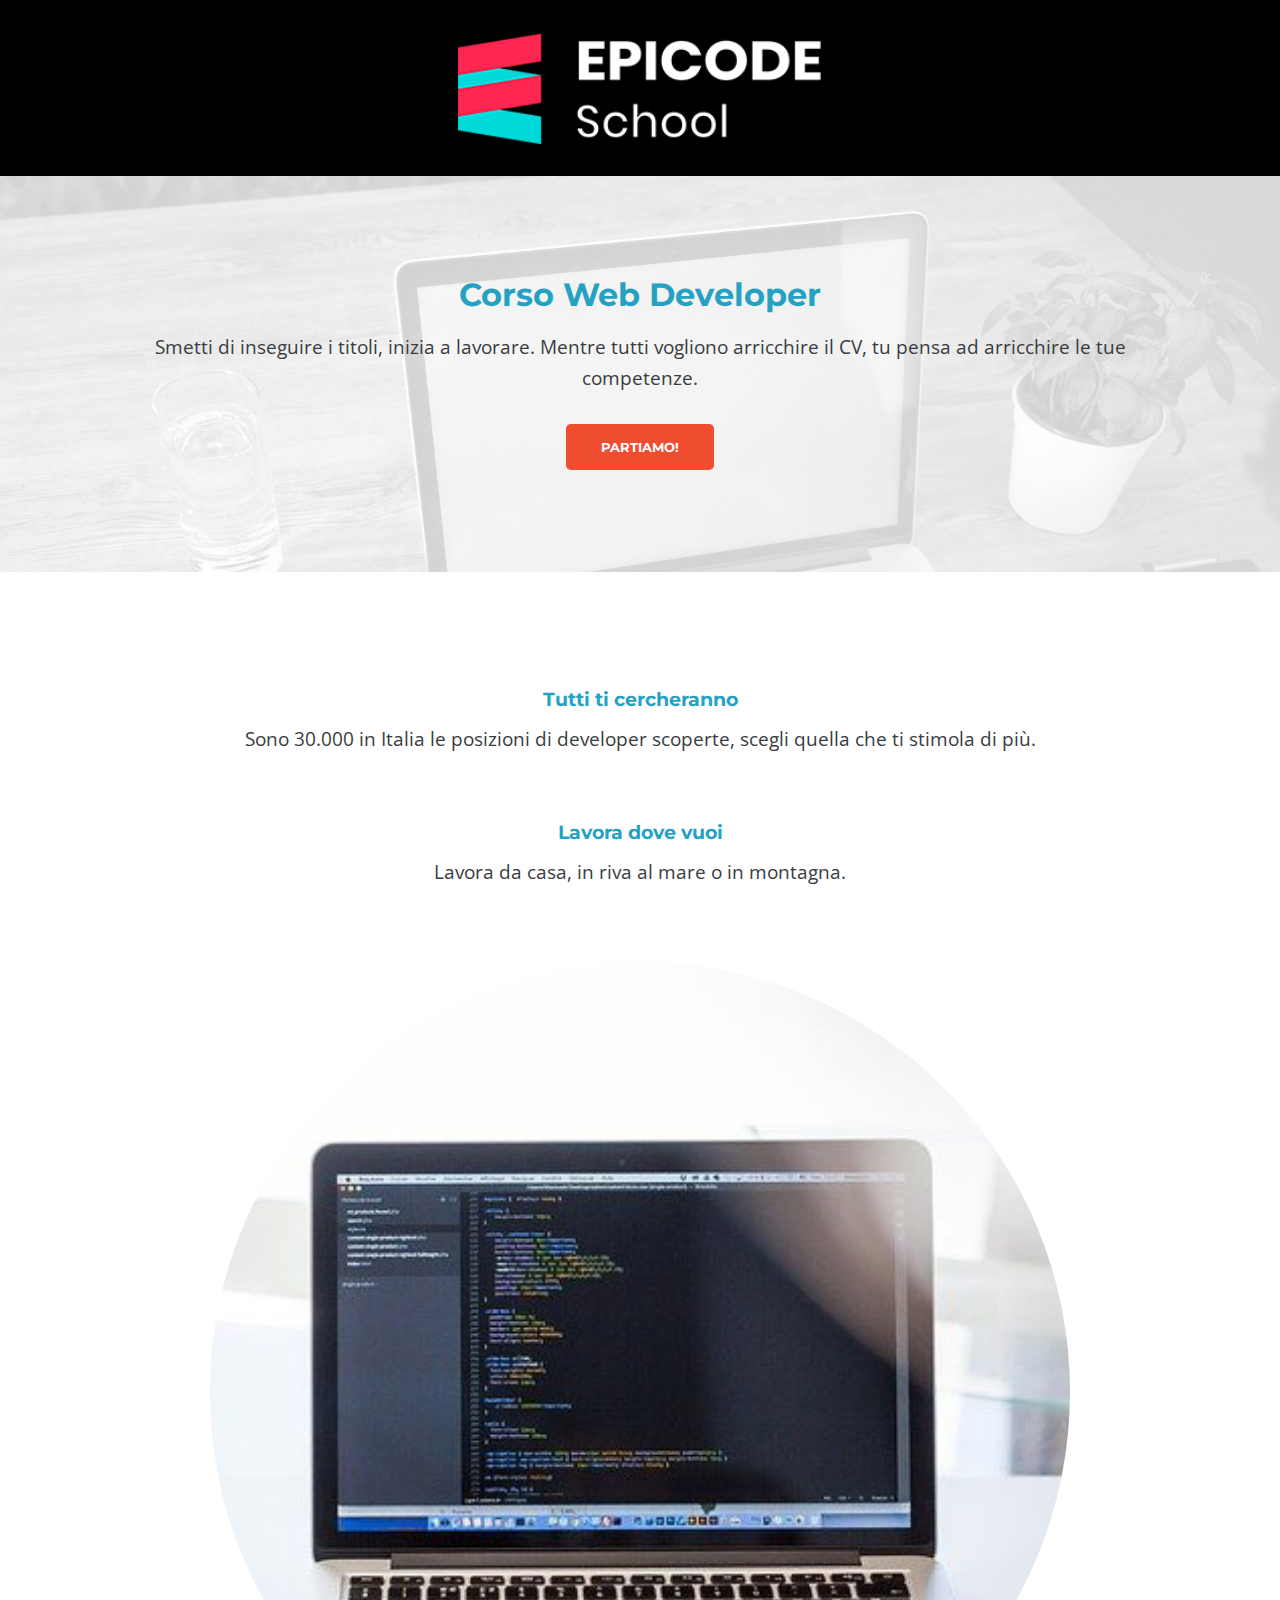
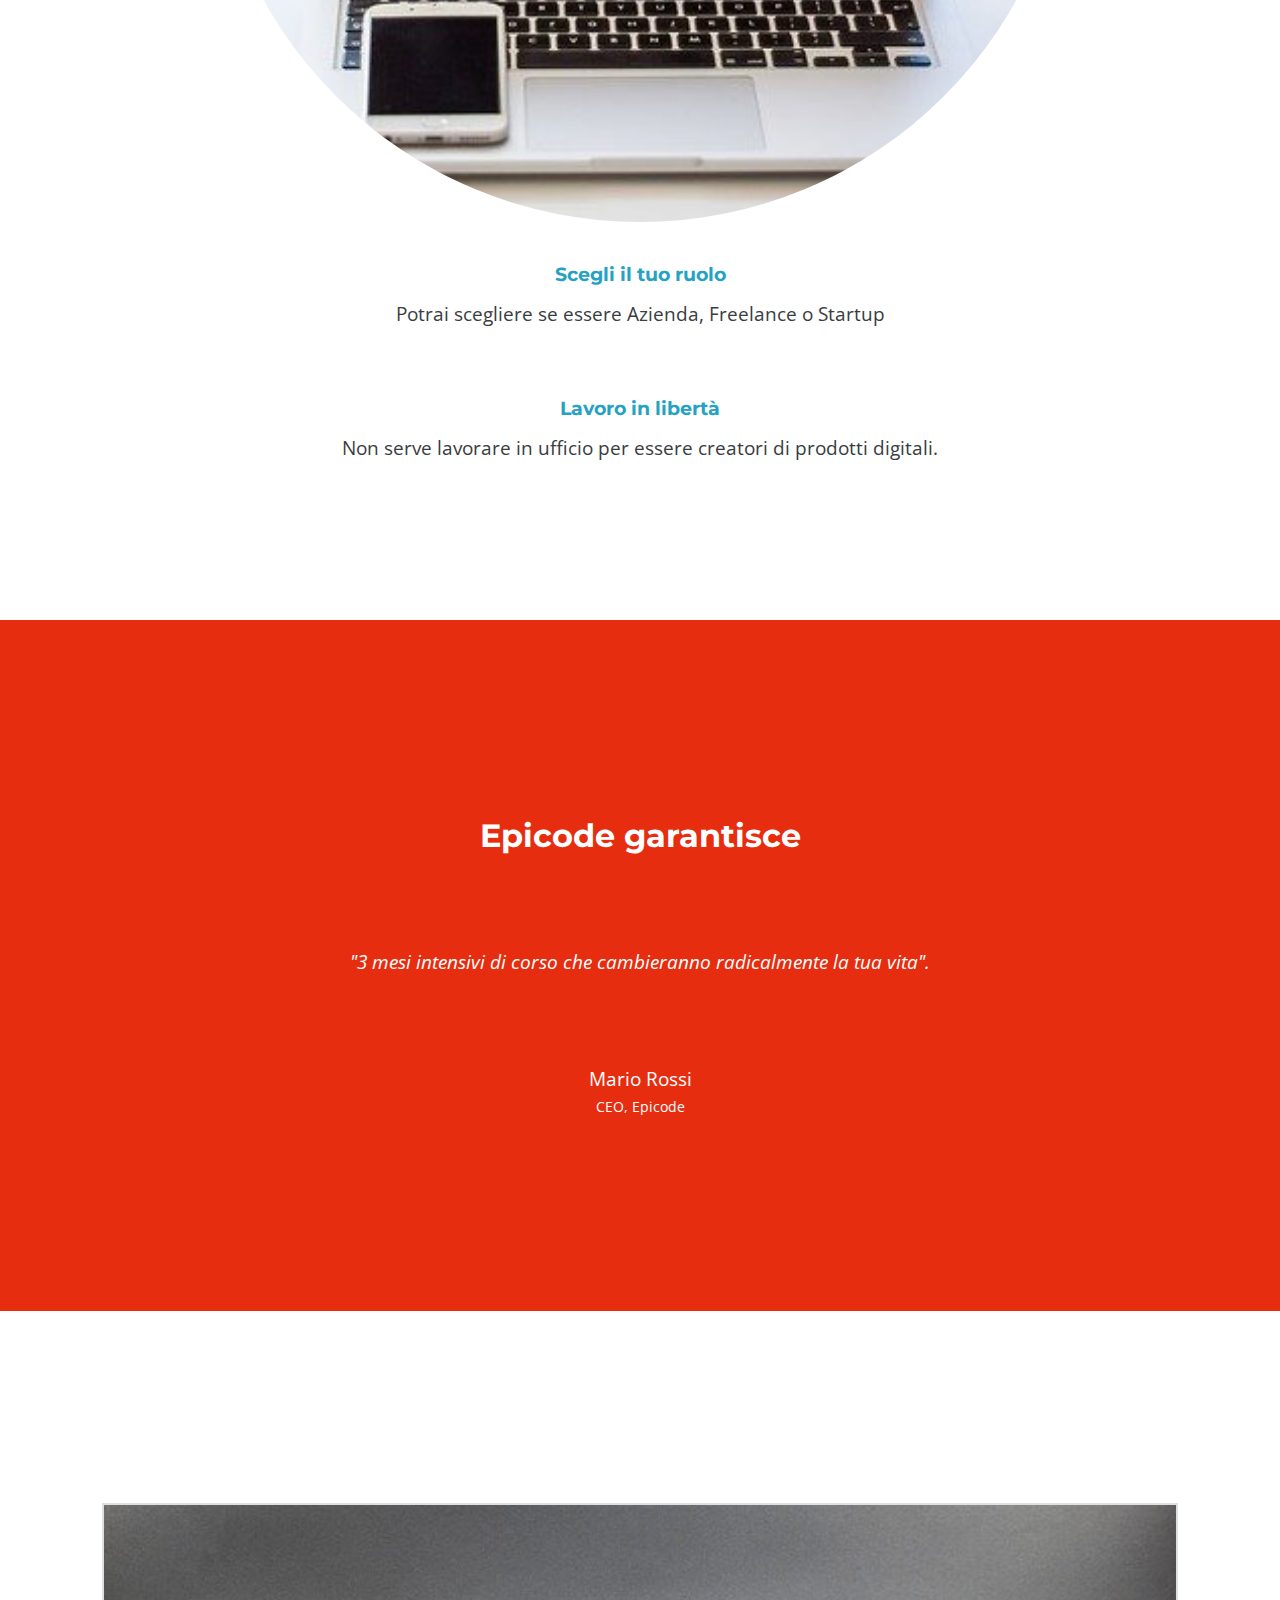
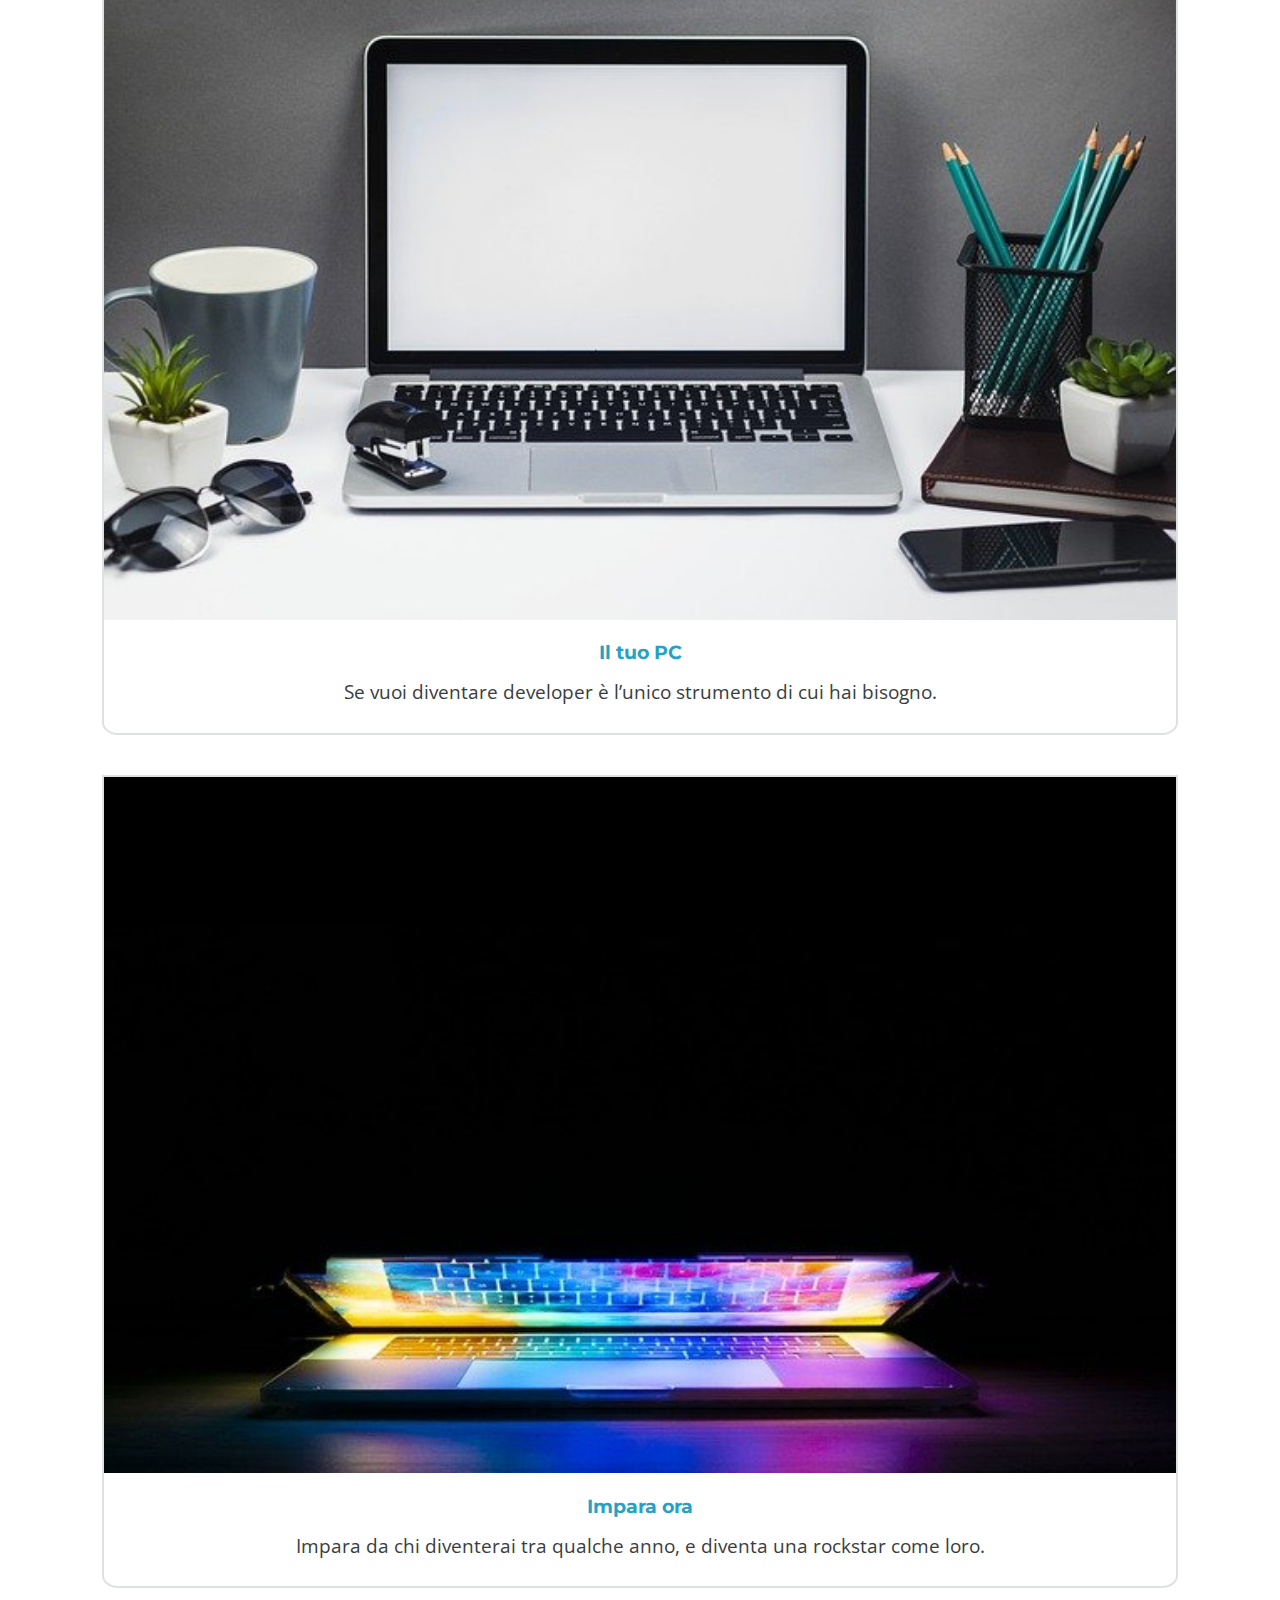
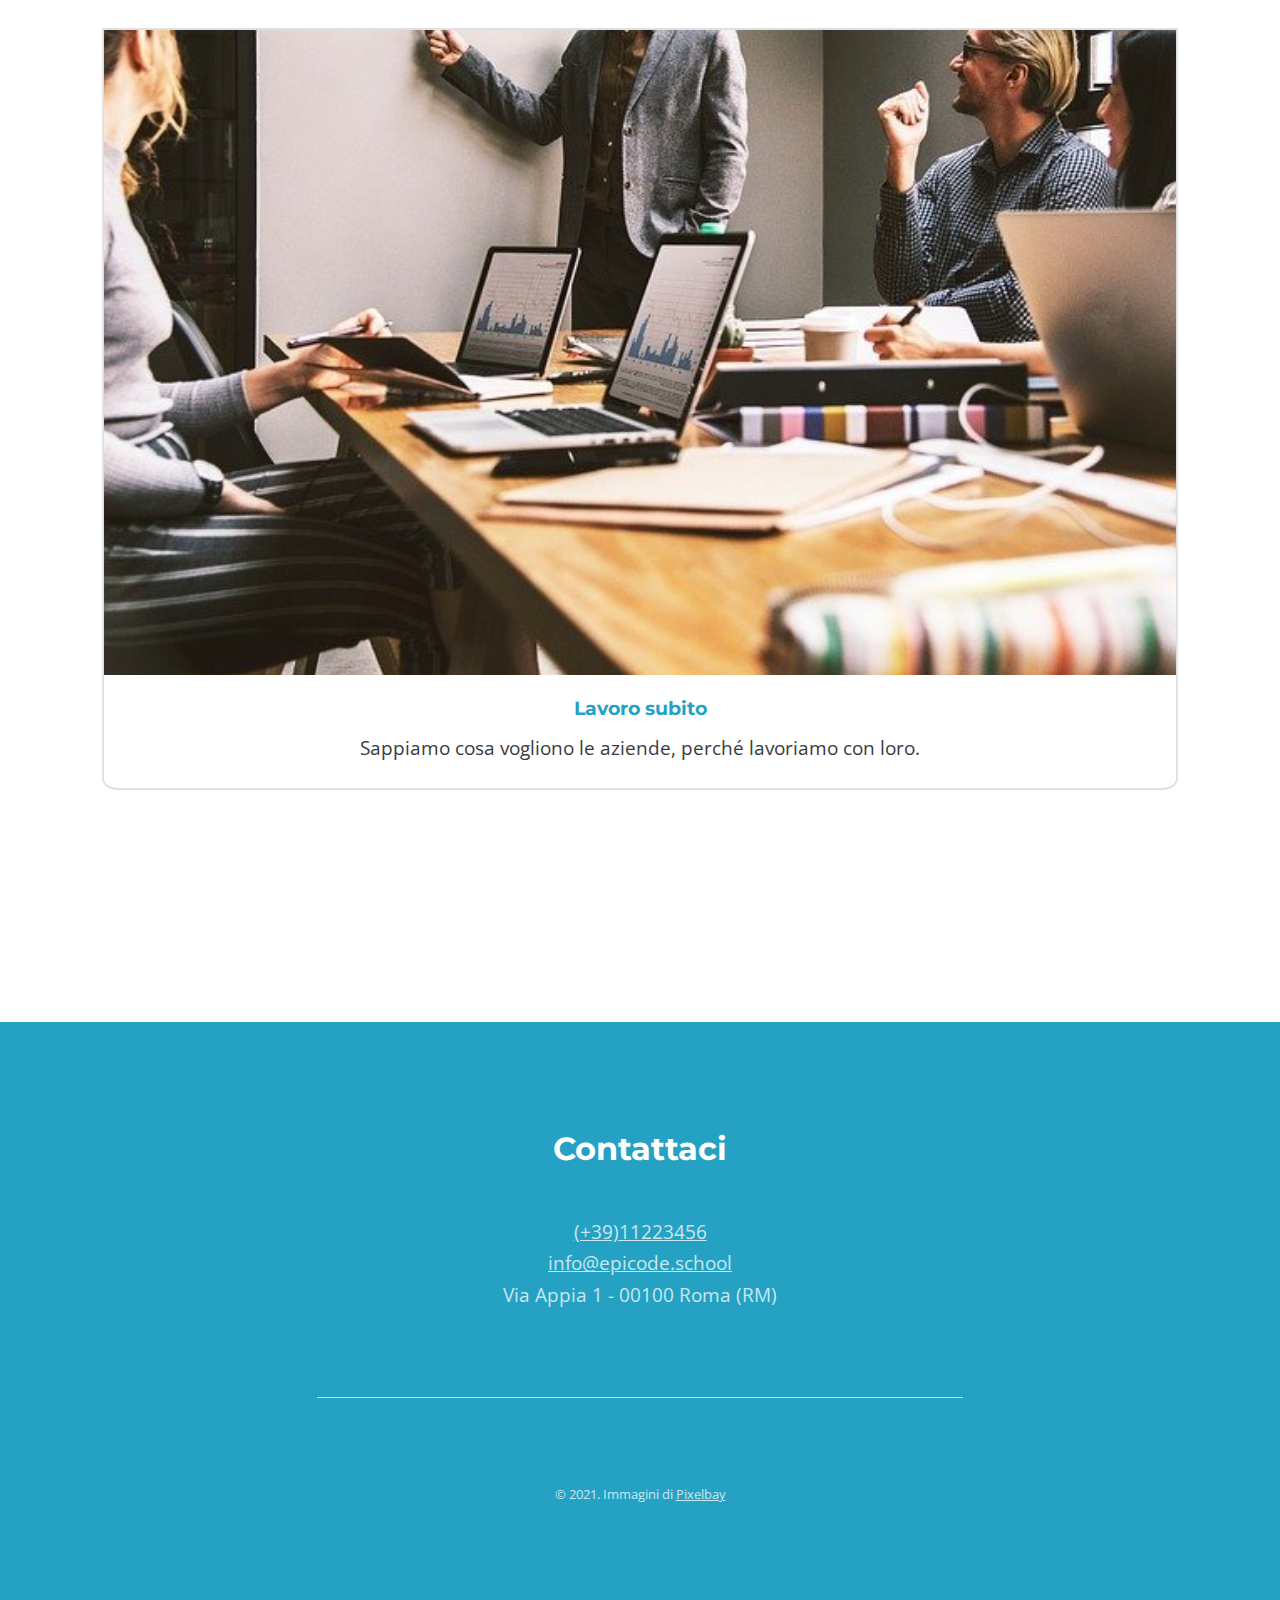
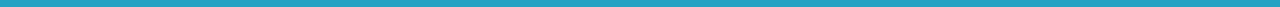
<file: INDEX.html>
<!DOCTYPE html>
<html lang="it">

<head>
    <meta charset="UTF-8" />
    <meta name="viewport" content="width=device-width, initial-scale=1.0" />
    <title>Corso Web Developer - Epicode school</title>

    <link rel="preconnect" href="https://fonts.googleapis.com" />
    <link rel="preconnect" href="https://fonts.gstatic.com" crossorigin />
    <link
        href="https://fonts.googleapis.com/css2?family=Montserrat:ital,wght@0,700;1,700&family=Open+Sans:ital,wght@0,300..800;1,300..800&display=swap"
        rel="stylesheet" />
    <meta name="Description"
        content="Da zero a Epicode con i corsi completi per diventare uno sviluppatore professionista in 3 mesi." />
    <link rel="stylesheet" href="https://cdnjs.cloudflare.com/ajax/libs/font-awesome/6.6.0/css/all.min.css"
        integrity="sha512-Kc323vGBEqzTmouAECnVceyQqyqdsSiqLQISBL29aUW4U/M7pSPA/gEUZQqv1cwx4OnYxTxve5UMg5GT6L4JJg=="
        crossorigin="anonymous" referrerpolicy="no-referrer" />
    <link rel="stylesheet" href="assets/css/reset.css" />
    <link rel="stylesheet" href="assets/css/style.css" />
</head>

<body>
    <header>
        <div class="logo">
            <img src="/assets/images/logo.png" />
        </div>
    </header>
    <main>
        <div class="prima-parte">
            <h1>Corso Web Developer</h1>
            <p>
                Smetti di inseguire i titoli, inizia a lavorare. Mentre tutti vogliono
                arricchire il CV, tu pensa ad arricchire le tue competenze.
            </p>
            <button type="button">PARTIAMO!</button>
        </div>
        <div class="seconda-parte">
            <div>
                <h4>Tutti ti cercheranno</h4>
                <p>
                    Sono 30.000 in Italia le posizioni di developer scoperte, scegli
                    quella che ti stimola di più.
                </p>
            </div>
            <div>
                <h4>Lavora dove vuoi</h4>
                <p>Lavora da casa, in riva al mare o in montagna.</p>
            </div>

            <img src="assets/images/notebook.jpg" />
            <div>
                <h4>Scegli il tuo ruolo</h4>
                <p>Potrai scegliere se essere Azienda, Freelance o Startup</p>
            </div>
            <div>
                <h4>Lavoro in libertà</h4>
                <p>
                    Non serve lavorare in ufficio per essere creatori di prodotti
                    digitali.
                </p>
            </div>
        </div>
        <div class="terza-parte">
            <h2>Epicode garantisce</h2>
            <blockquote>
                "3 mesi intensivi di corso che cambieranno radicalmente la tua
                vita".<br />
            </blockquote>
            <cite>Mario Rossi
                <p>CEO, Epicode</p>
            </cite>
        </div>
    </main>
    <aside>
        <div class="tuoPC">
            <img src="/assets/images/foto1.jpg" />
            <h4>Il tuo PC</h4>
            <p>
                Se vuoi diventare developer è l’unico strumento di cui hai bisogno.
            </p>
        </div>
        <div class="imparaOra">
            <img src="assets/images/foto2.jpg" />
            <h4>Impara ora</h4>
            <p>
                Impara da chi diventerai tra qualche anno, e diventa una rockstar come
                loro.
            </p>
        </div>
        <div class="lavoroSubito">
            <img src="assets/images/foto3.jpg" />
            <h4>Lavoro subito</h4>
            <p>Sappiamo cosa vogliono le aziende, perché lavoriamo con loro.</p>
        </div>
    </aside>
    <footer>
        <h2>Contattaci</h2>
        <i class="fa-solid fa-square-phone" style="color: #ffffff"></i>
        <a href="javascript:void(0)">(+39)11223456</a>
        <br />
        <i class="fa-solid fa-square-envelope" style="color: #ffffff"></i>
        <a href="javascript:void(0)">info@epicode.school</a>
        <p>
            <i class="fa-solid fa-square-up-right" style="color: #ffffff"></i> Via
            Appia 1 - 00100 Roma (RM)
        </p>
        <div class="linea"></div>
        <p class="copyright">
            &copy; 2021. Immagini di <a href="javascript:void(0)">Pixelbay</a>
        </p>
    </footer>
</body>

</html>
</file>
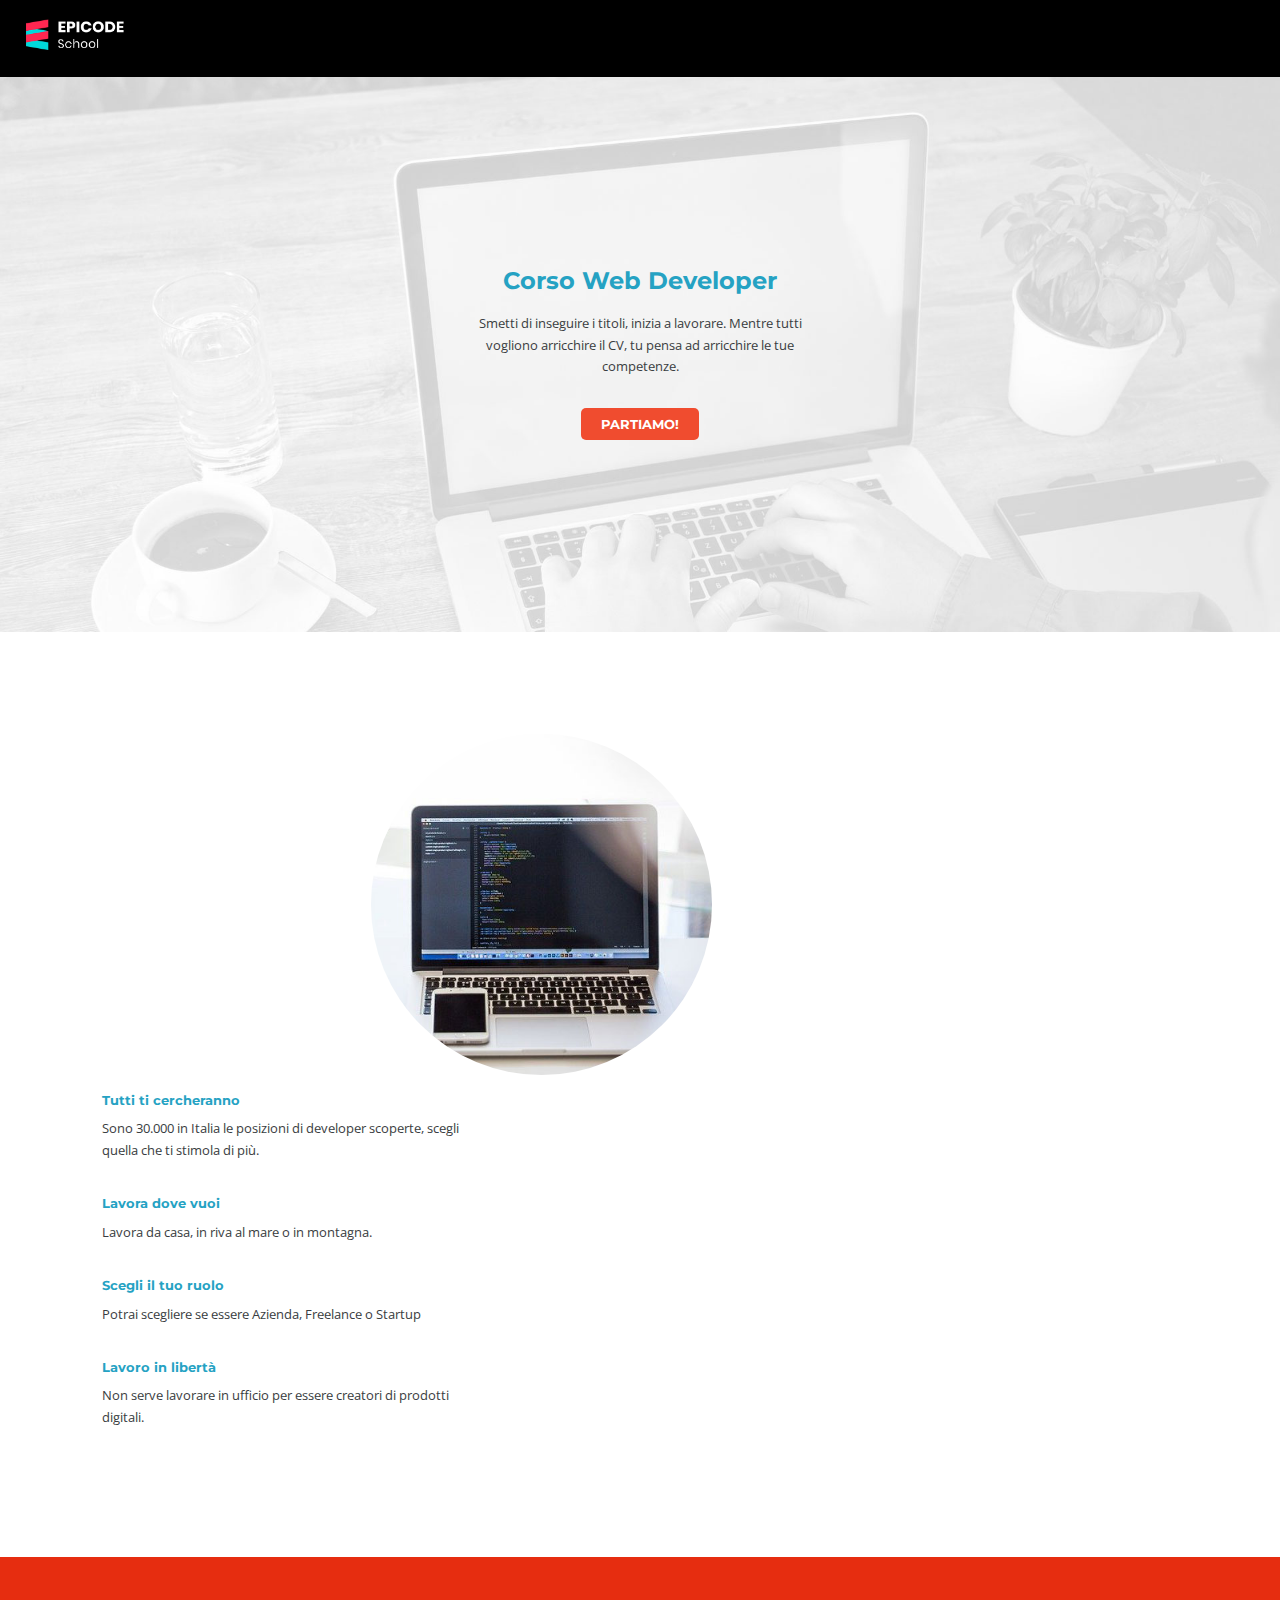
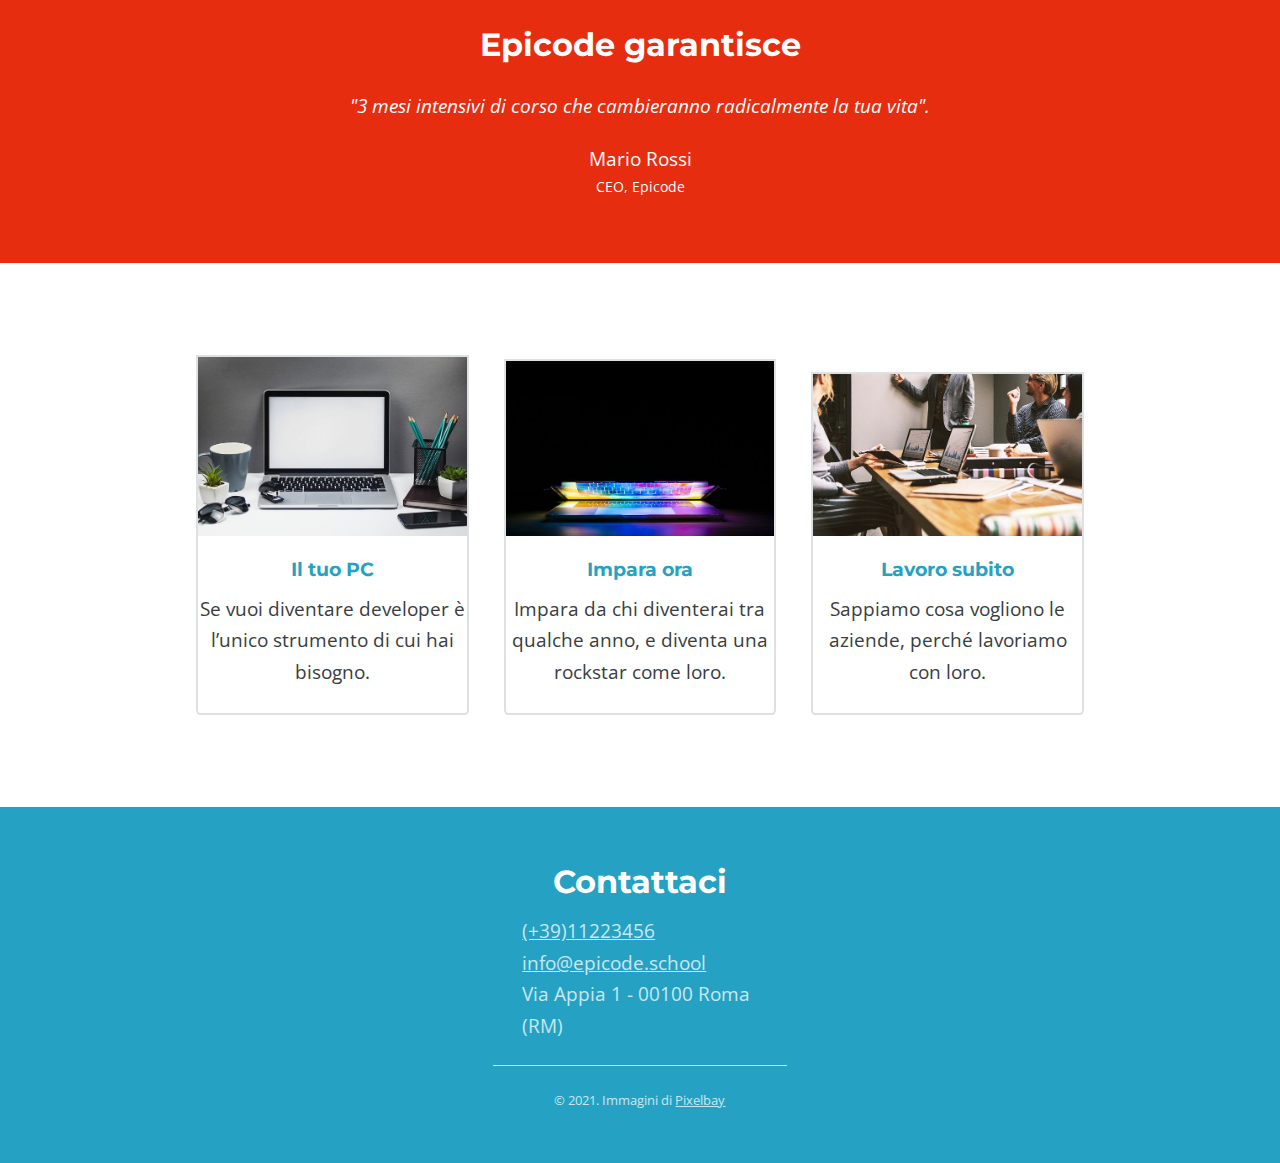
<file: INDEXDESKTOP.html>
<!DOCTYPE html>
<html lang="it">

<head>
    <meta charset="UTF-8" />
    <meta name="viewport" content="width=device-width, initial-scale=1.0" />
    <title>Corso Web Developer - Epicode school</title>

    <link rel="preconnect" href="https://fonts.googleapis.com" />
    <link rel="preconnect" href="https://fonts.gstatic.com" crossorigin />
    <link
        href="https://fonts.googleapis.com/css2?family=Montserrat:ital,wght@0,700;1,700&family=Open+Sans:ital,wght@0,300..800;1,300..800&display=swap"
        rel="stylesheet" />
    <meta name="Description"
        content="Da zero a Epicode con i corsi completi per diventare uno sviluppatore professionista in 3 mesi." />
    <link rel="stylesheet" href="https://cdnjs.cloudflare.com/ajax/libs/font-awesome/6.6.0/css/all.min.css"
        integrity="sha512-Kc323vGBEqzTmouAECnVceyQqyqdsSiqLQISBL29aUW4U/M7pSPA/gEUZQqv1cwx4OnYxTxve5UMg5GT6L4JJg=="
        crossorigin="anonymous" referrerpolicy="no-referrer" />
    <link rel="stylesheet" href="assets/css/reset.css" />
    <link rel="stylesheet" href="assets/css/styledesktop.css" />
</head>

<body>
    <header>
        <div class="logo">
            <img src="/assets/images/logo.png" />
        </div>
    </header>
    <main>
        <div class="prima-parte">
            <h1>Corso Web Developer</h1>
            <p>
                Smetti di inseguire i titoli, inizia a lavorare. Mentre tutti vogliono
                arricchire il CV, tu pensa ad arricchire le tue competenze.
            </p>
            <button type="button">PARTIAMO!</button>
        </div>
        <div class="seconda-parte">
            <div class="notebook">
                <img src="assets/images/notebook.jpg" />
            </div>
            <div>

                <h4>Tutti ti cercheranno</h4>
                <p>
                    Sono 30.000 in Italia le posizioni di developer scoperte, scegli
                    quella che ti stimola di più.
                </p>


                <h4>Lavora dove vuoi</h4>
                <p>Lavora da casa, in riva al mare o in montagna.</p>


                <h4>Scegli il tuo ruolo</h4>
                <p>Potrai scegliere se essere Azienda, Freelance o Startup</p>


                <h4>Lavoro in libertà</h4>
                <p>
                    Non serve lavorare in ufficio per essere creatori di prodotti
                    digitali.
                </p>

            </div>
        </div>
        <div class="terza-parte">
            <h2>Epicode garantisce</h2>
            <blockquote>
                "3 mesi intensivi di corso che cambieranno radicalmente la tua
                vita".<br />
            </blockquote>
            <cite>Mario Rossi
                <p>CEO, Epicode</p>
            </cite>
        </div>
    </main>
    <aside>
        <div class="tuoPC">
            <img src="/assets/images/foto1.jpg" />
            <h4>Il tuo PC</h4>
            <p>
                Se vuoi diventare developer è l’unico strumento di cui hai bisogno.
            </p>
        </div>
        <div class="imparaOra">
            <img src="assets/images/foto2.jpg" />
            <h4>Impara ora</h4>
            <p>
                Impara da chi diventerai tra qualche anno, e diventa una rockstar come
                loro.
            </p>
        </div>
        <div class="lavoroSubito">
            <img src="assets/images/foto3.jpg" />
            <h4>Lavoro subito</h4>
            <p>Sappiamo cosa vogliono le aziende, perché lavoriamo con loro.</p>
        </div>
    </aside>
    <footer>
        <div class="central">
            <h2>Contattaci</h2>
            <i class="fa-solid fa-square-phone" style="color: #ffffff"></i>
            <a href="javascript:void(0)">(+39)11223456</a>
            <br />
            <i class="fa-solid fa-square-envelope" style="color: #ffffff"></i>
            <a href="javascript:void(0)">info@epicode.school</a>
            <p>
                <i class="fa-solid fa-square-up-right" style="color: #ffffff"></i> Via
                Appia 1 - 00100 Roma (RM)
            </p>
        </div>
        <div class="linea"></div>
        <div>
            <p class="copyright">
                &copy; 2021. Immagini di <a href="javascript:void(0)">Pixelbay</a>
            </p>
        </div>
    </footer>
</body>

</html>
</file>
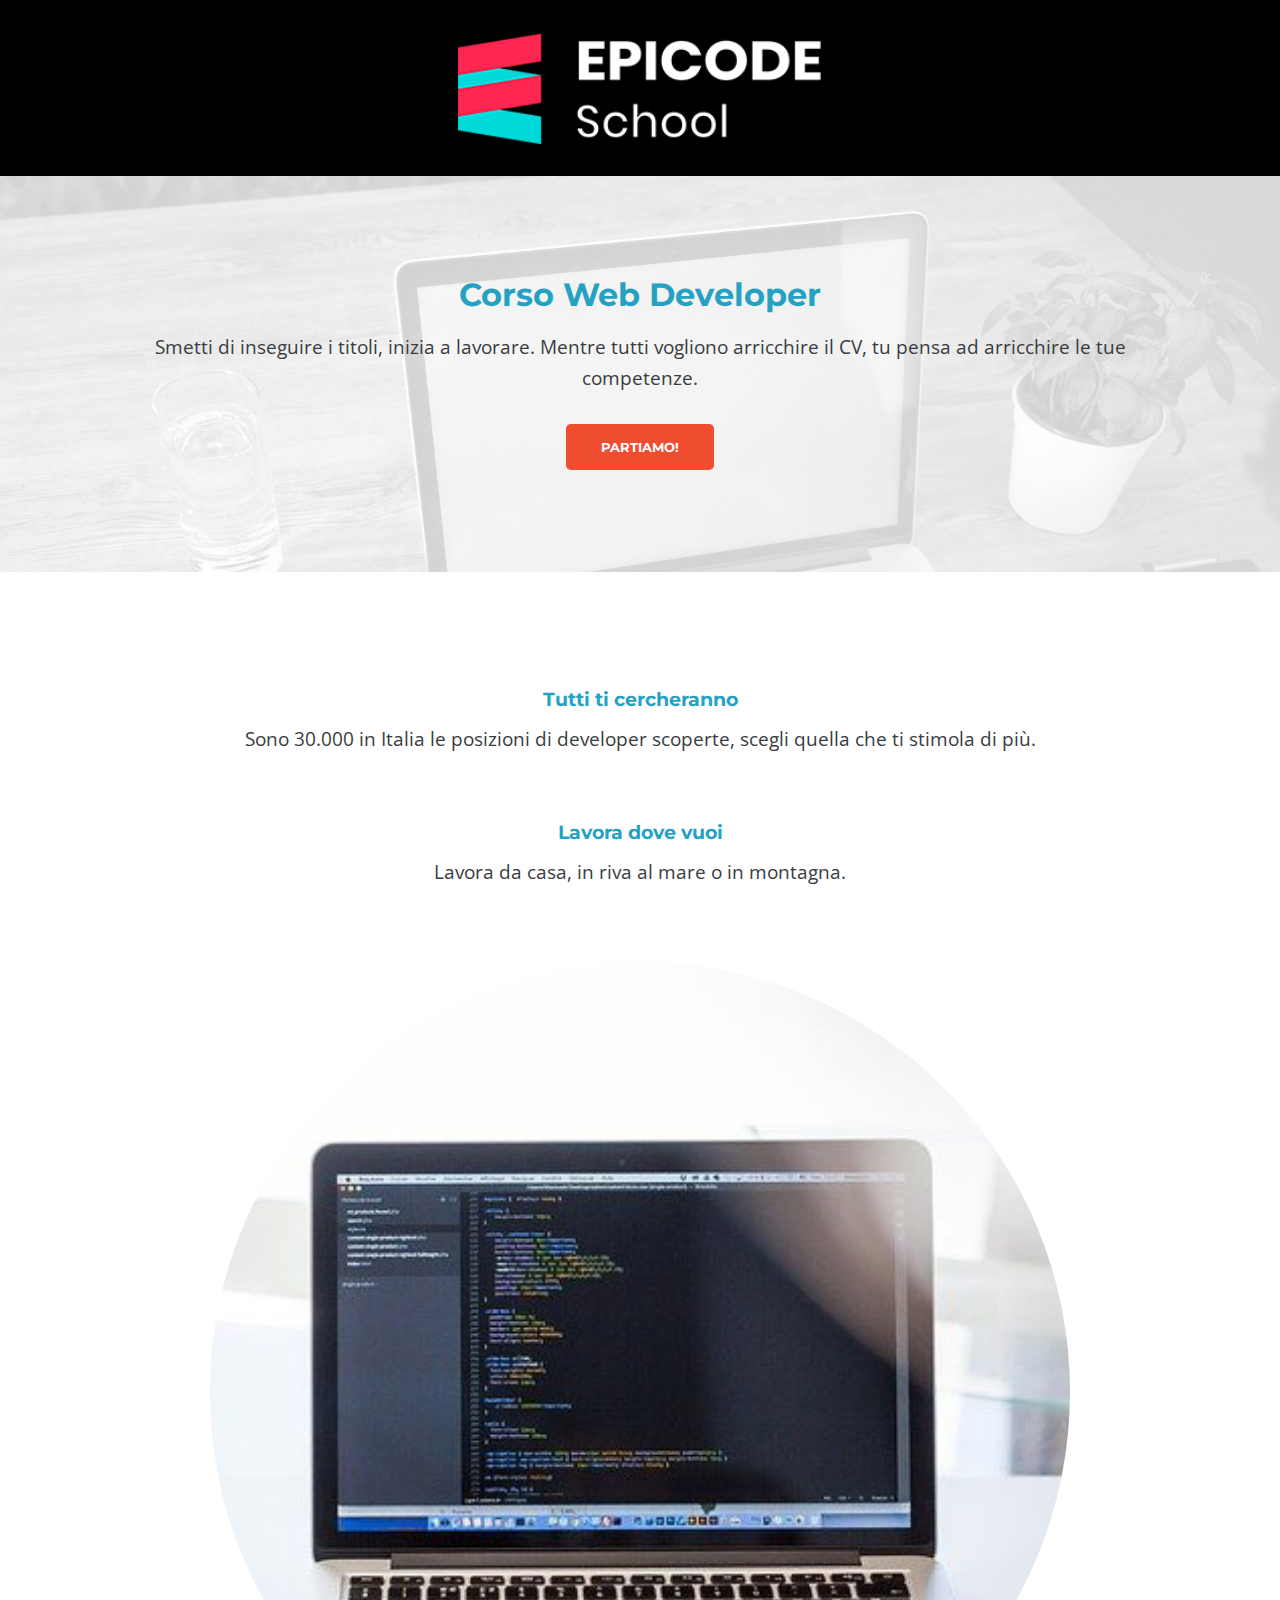
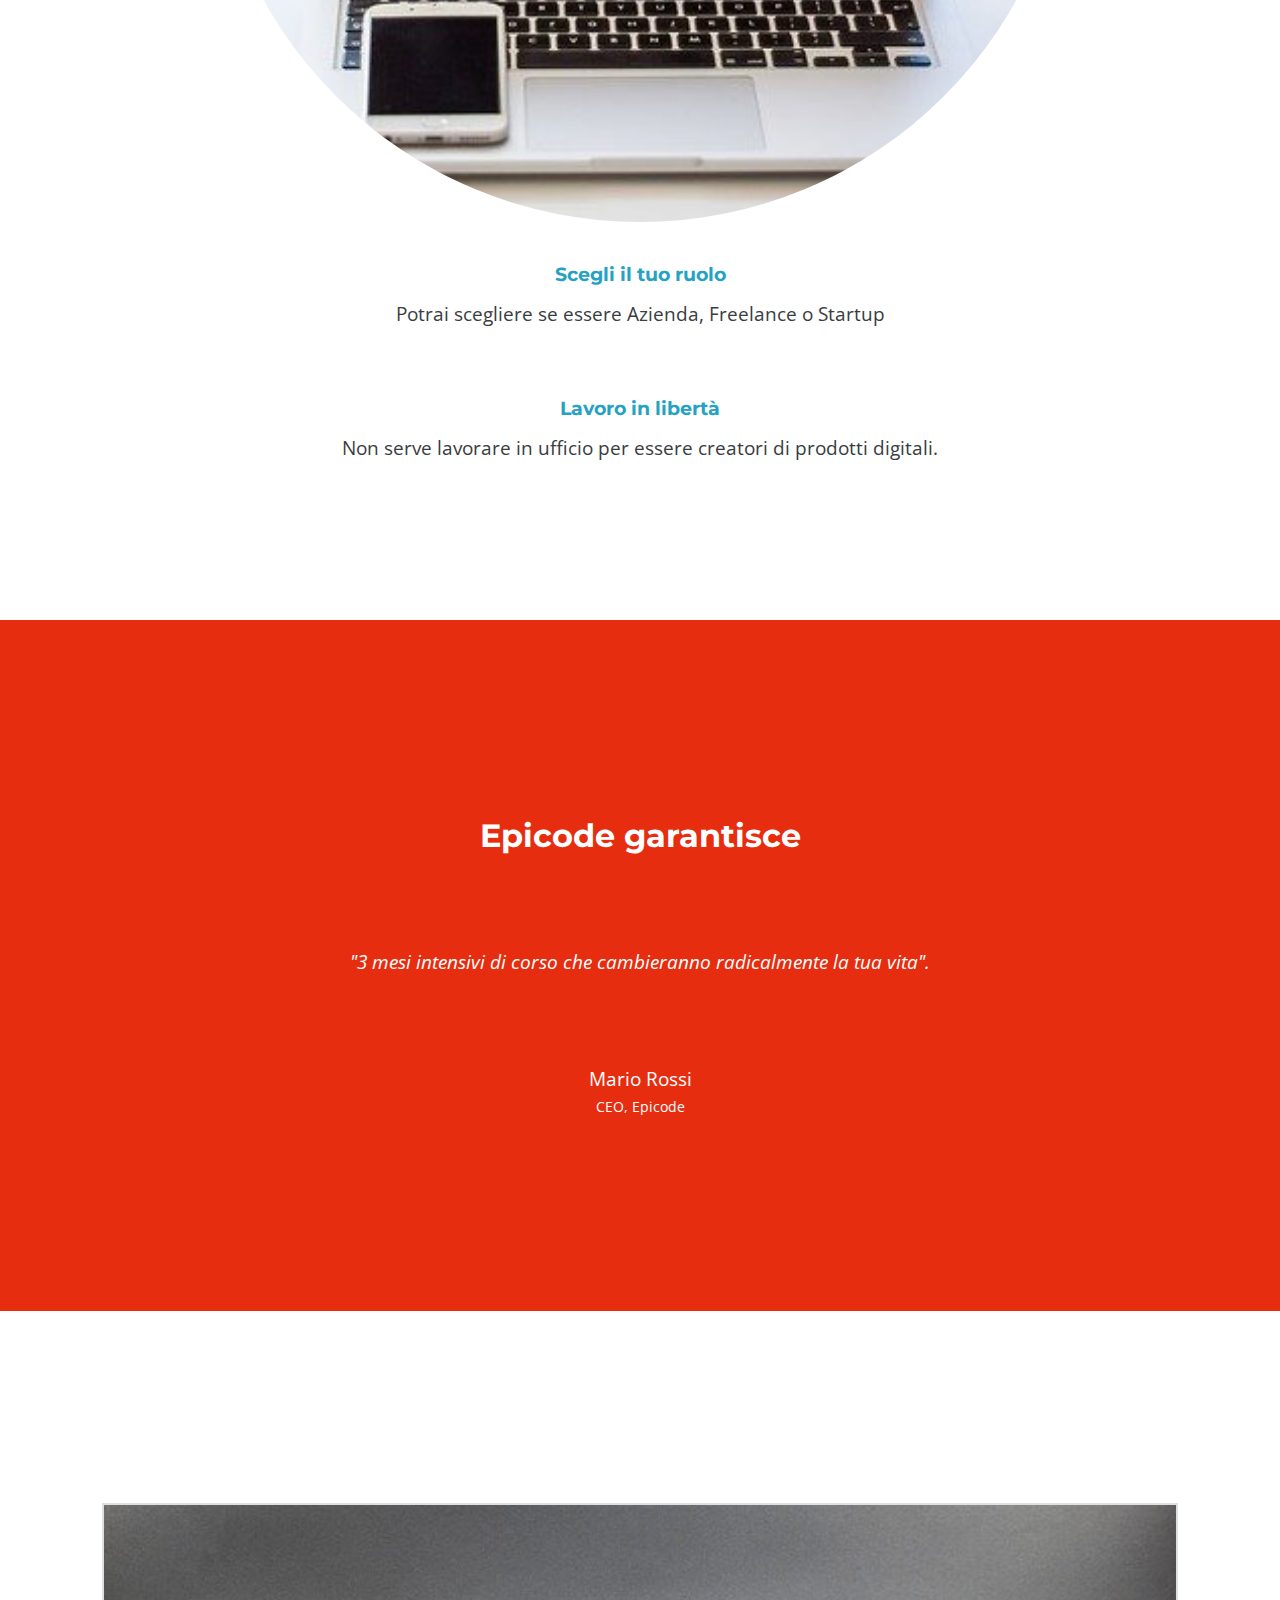
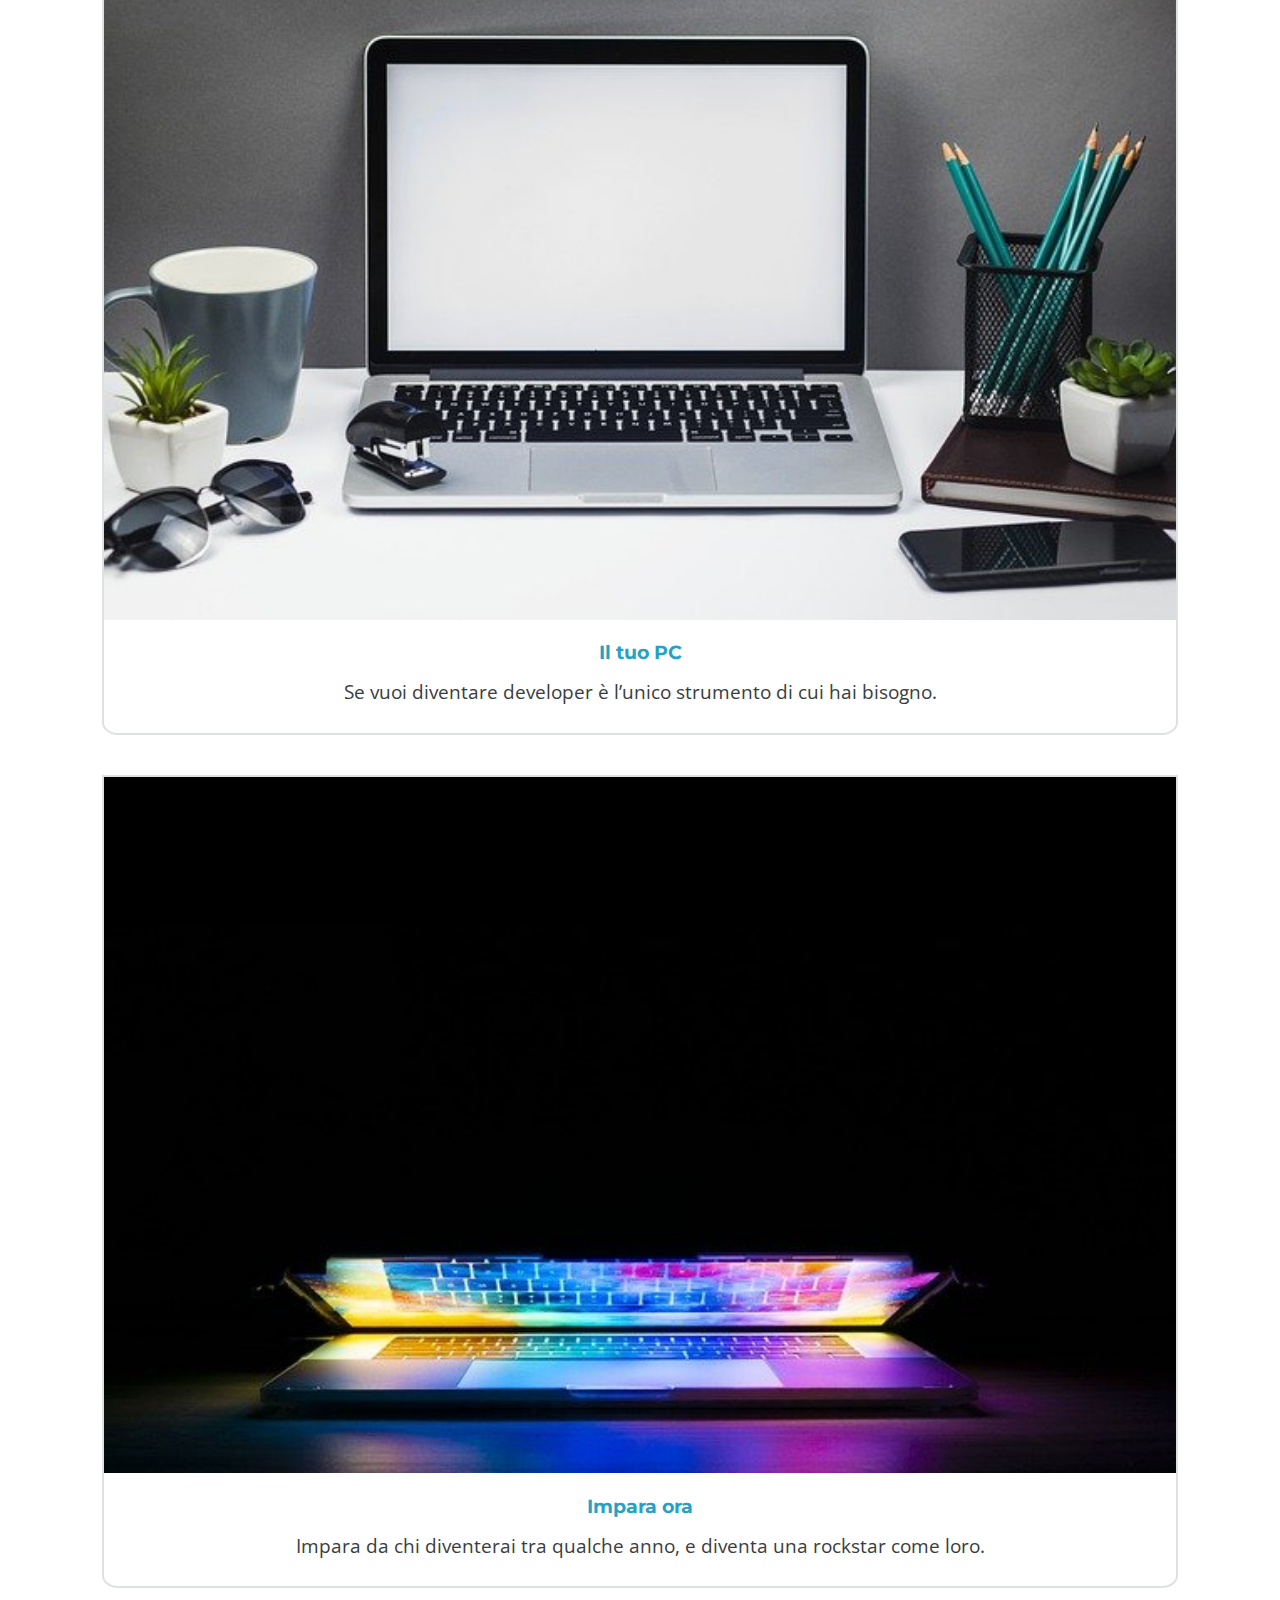
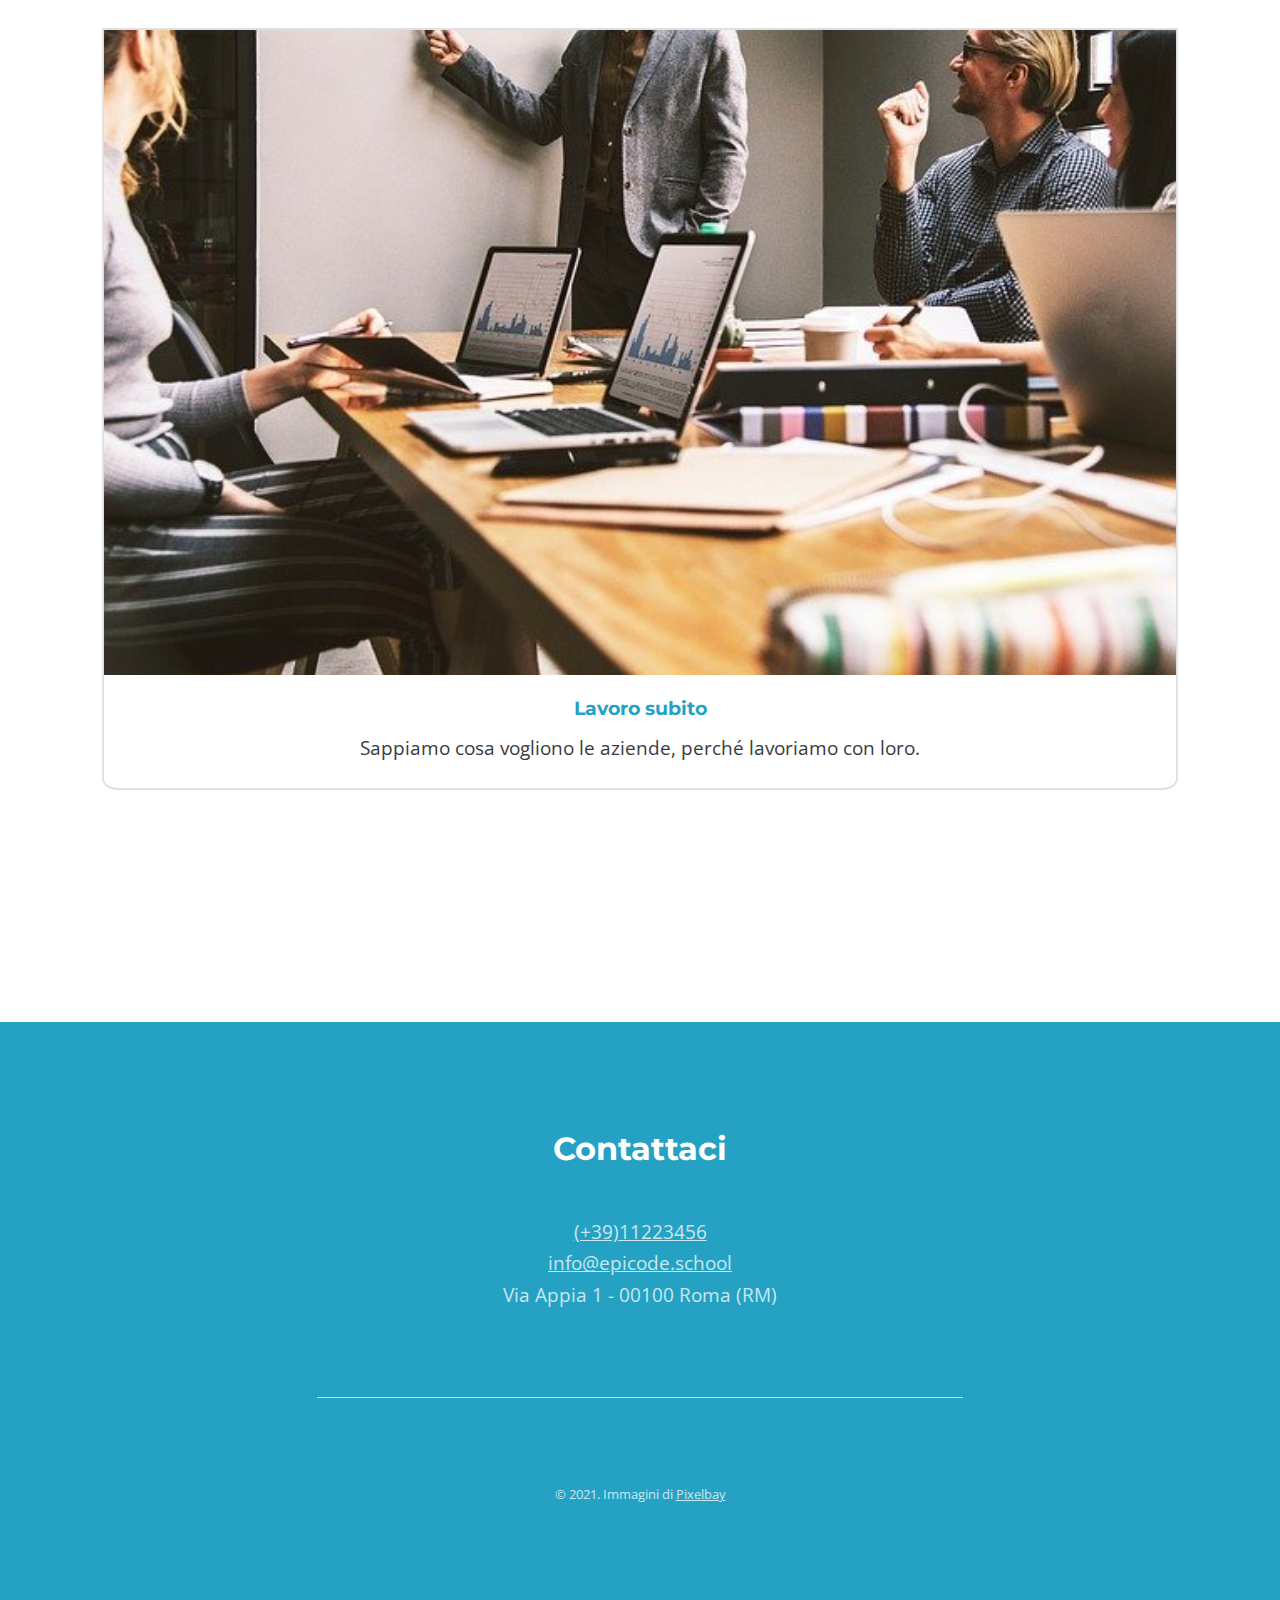
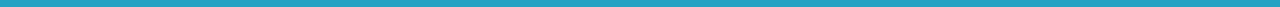
<file: INDEXMOBILE.html>
<!DOCTYPE html>
<html lang="it">

<head>
    <meta charset="UTF-8" />
    <meta name="viewport" content="width=device-width, initial-scale=1.0" />
    <title>Corso Web Developer - Epicode school</title>

    <link rel="preconnect" href="https://fonts.googleapis.com" />
    <link rel="preconnect" href="https://fonts.gstatic.com" crossorigin />
    <link
        href="https://fonts.googleapis.com/css2?family=Montserrat:ital,wght@0,700;1,700&family=Open+Sans:ital,wght@0,300..800;1,300..800&display=swap"
        rel="stylesheet" />
    <meta name="Description"
        content="Da zero a Epicode con i corsi completi per diventare uno sviluppatore professionista in 3 mesi." />
    <link rel="stylesheet" href="https://cdnjs.cloudflare.com/ajax/libs/font-awesome/6.6.0/css/all.min.css"
        integrity="sha512-Kc323vGBEqzTmouAECnVceyQqyqdsSiqLQISBL29aUW4U/M7pSPA/gEUZQqv1cwx4OnYxTxve5UMg5GT6L4JJg=="
        crossorigin="anonymous" referrerpolicy="no-referrer" />
    <link rel="stylesheet" href="assets/css/reset.css" />
    <link rel="stylesheet" href="assets/css/stylemobile.css" />
</head>

<body>
    <header>
        <div class="logo">
            <img src="/assets/images/logo.png" />
        </div>
    </header>
    <main>
        <div class="prima-parte">
            <h1>Corso Web Developer</h1>
            <p>
                Smetti di inseguire i titoli, inizia a lavorare. Mentre tutti vogliono
                arricchire il CV, tu pensa ad arricchire le tue competenze.
            </p>
            <button type="button">PARTIAMO!</button>
        </div>
        <div class="seconda-parte">
            <div>
                <h4>Tutti ti cercheranno</h4>
                <p>
                    Sono 30.000 in Italia le posizioni di developer scoperte, scegli
                    quella che ti stimola di più.
                </p>
            </div>
            <div>
                <h4>Lavora dove vuoi</h4>
                <p>Lavora da casa, in riva al mare o in montagna.</p>
            </div>

            <img src="assets/images/notebook.jpg" />
            <div>
                <h4>Scegli il tuo ruolo</h4>
                <p>Potrai scegliere se essere Azienda, Freelance o Startup</p>
            </div>
            <div>
                <h4>Lavoro in libertà</h4>
                <p>
                    Non serve lavorare in ufficio per essere creatori di prodotti
                    digitali.
                </p>
            </div>
        </div>
        <div class="terza-parte">
            <h2>Epicode garantisce</h2>
            <blockquote>
                "3 mesi intensivi di corso che cambieranno radicalmente la tua
                vita".<br />
            </blockquote>
            <cite>Mario Rossi
                <p>CEO, Epicode</p>
            </cite>
        </div>
    </main>
    <aside>
        <div class="tuoPC">
            <img src="/assets/images/foto1.jpg" />
            <h4>Il tuo PC</h4>
            <p>
                Se vuoi diventare developer è l’unico strumento di cui hai bisogno.
            </p>
        </div>
        <div class="imparaOra">
            <img src="assets/images/foto2.jpg" />
            <h4>Impara ora</h4>
            <p>
                Impara da chi diventerai tra qualche anno, e diventa una rockstar come
                loro.
            </p>
        </div>
        <div class="lavoroSubito">
            <img src="assets/images/foto3.jpg" />
            <h4>Lavoro subito</h4>
            <p>Sappiamo cosa vogliono le aziende, perché lavoriamo con loro.</p>
        </div>
    </aside>
    <footer>
        <h2>Contattaci</h2>
        <i class="fa-solid fa-square-phone" style="color: #ffffff"></i>
        <a href="javascript:void(0)">(+39)11223456</a>
        <br />
        <i class="fa-solid fa-square-envelope" style="color: #ffffff"></i>
        <a href="javascript:void(0)">info@epicode.school</a>
        <p>
            <i class="fa-solid fa-square-up-right" style="color: #ffffff"></i> Via
            Appia 1 - 00100 Roma (RM)
        </p>
        <div class="linea"></div>
        <p class="copyright">
            &copy; 2021. Immagini di <a href="javascript:void(0)">Pixelbay</a>
        </p>
    </footer>
</body>

</html>
</file>
<file: assets/css/style.css>
/* Your styles here */

/*FONTS*/

body {
  font-family: "Open Sans", sans-serif;
  color: #393d41;
  font-size: 1.2rem;
  line-height: 1.65;
  margin-left: auto;
  margin-right: auto;
  display: block;
  text-align: center;
}

h1 {
  color: #25a2c3;
  font-family: "Montserrat", serif;
  font-weight: 700;
  line-height: 1;
  font-size: xx-large;
  padding-bottom: 20px;
}
h2 {
  color: #25a2c3;
  font-family: "Montserrat", serif;
  font-weight: 700;
  line-height: 1.5;
}
h4 {
  color: #25a2c3;
  font-family: "Montserrat", serif;
  font-weight: 700;
  line-height: 2.5;
}

/*HEADER*/
header img {
  width: 30%;
  margin-left: auto;
  margin-right: auto;
  display: block;
}
.logo {
  background-color: black;
  padding: 2rem;
}

/*PRIMA PARTE MAIN*/

.prima-parte button {
  background-color: #f04c2f;
  border-radius: 5px;
  color: white;
  border: none;
  padding: 15px 35px;
  font-family: "Montserrat", serif;
  font-weight: 700;
  margin-top: 30px;
}

.prima-parte {
  background-image: url(/assets/images/banner.jpg);
  background-size: cover;
  padding: 8%;
}

/*SECONDA PARTE MAIN*/

.seconda-parte {
  padding: 8%;
}

.seconda-parte img {
  border-radius: 50%;
  width: 80%;
  margin: 20px;
}

.seconda-parte p {
  margin-bottom: 5%;
}

/*TERZA PARTE MAIN*/

.terza-parte {
  background-color: #e62d10;
  color: white;
  padding: 15% 8%;
}

.terza-parte h2 {
  color: white;
  font-size: xx-large;
}

.terza-parte blockquote {
  font-style: italic;
  padding: 8%;
}

.terza-parte p {
  font-size: 0.9rem;
}

/*ASIDE*/

aside {
  padding: 15% 8%;
}

.tuoPC {
  border: 2px solid #dee1e3;
  padding-bottom: 25px;
  margin-bottom: 40px;
  border-bottom-left-radius: 1.5%;
  border-bottom-right-radius: 1.5%;
}

.tuoPC img {
  width: 100%;
}

.imparaOra {
  border: 2px solid #dee1e3;
  padding-bottom: 25px;
  margin-bottom: 40px;
  border-bottom-left-radius: 1.5%;
  border-bottom-right-radius: 1.5%;
}

.imparaOra img {
  width: 100%;
}

.lavoroSubito {
  border: 2px solid #dee1e3;
  padding-bottom: 25px;
  margin-bottom: 40px;
  border-bottom-left-radius: 1.5%;
  border-bottom-right-radius: 1.5%;
}

.lavoroSubito img {
  width: 100%;
}

/*FOOTER*/

footer {
  background-color: #25a2c3;
  color: #c8e7f0;
  padding: 8%;
}

footer h2 {
  color: white;
  font-size: xx-large;
  padding-bottom: 4%;
}

footer a {
  color: #c8e7f0;
}

.linea {
  border-top: 1px solid #c8e7f0;
  width: 60%;
  margin-top: 8%;
  margin-bottom: 8%;
  margin-left: auto;
  margin-right: auto;
}

footer .copyright{font-size: small;}
</file>
<file: assets/css/styledesktop.css>
/* Your styles here */

/*FONTS*/

body {
  font-family: "Open Sans", sans-serif;
  color: #393d41;
  font-size: 1.2rem;
  line-height: 1.65;
}

h1 {
  color: #25a2c3;
  font-family: "Montserrat", serif;
  font-weight: 700;
  line-height: 1;
  font-size: xx-large;
  padding-bottom: 20px;
}
h2 {
  color: #25a2c3;
  font-family: "Montserrat", serif;
  font-weight: 700;
  line-height: 1.5;
}
h4 {
  color: #25a2c3;
  font-family: "Montserrat", serif;
  font-weight: 700;
  line-height: 2.5;
}

/*HEADER*/
header img {
  width: 8%;
}
.logo {
  background-color: black;
  padding: 1.2rem;
  padding-left: 2%;
}

/*PRIMA PARTE MAIN*/

.prima-parte button {
  background-color: #f04c2f;
  border-radius: 5px;
  color: white;
  border: none;
  padding: 8px 20px;
  font-family: "Montserrat", serif;
  font-weight: 700;
  margin-top: 30px;
}

.prima-parte {
  background-image: url(/assets/images/banner.jpg);
  background-size:cover;
  padding: 15% 37%;
  text-align: center;
  font-size: small;
}

.prima-parte h1 {
  font-size: 1.5rem;
}

/*SECONDA PARTE MAIN*/

.seconda-parte {
  padding: 8%;
}

.seconda-parte img {
  border-radius: 50%;
  width: 80%;
  _margin: 20px;
  _margin-left: 10%;
  display: inline-block;
}
.seconda-parte p {
  margin-bottom: 5%;
  padding-right: 25%;
}

.seconda-parte div {
  font-size: 70%;
  display: inline-block;
}

.notebook {
  padding-left: 25%;
}

/*TERZA PARTE MAIN*/

.terza-parte {
  background-color: #e62d10;
  color: white;
  padding: 5% 8%;
  text-align: center;
}

.terza-parte h2 {
  color: white;
  font-size: xx-large;
}

.terza-parte blockquote {
  font-style: italic;
  padding: 2%;
}

.terza-parte p {
  font-size: 0.9rem;
}

/*ASIDE*/

aside {
  padding: 6% 8%;
  text-align: center;
}

aside div {
  display: inline-block;
  width: 25%;
  margin: 15px;
}

.tuoPC {
  border: 2px solid #dee1e3;
  padding-bottom: 25px;
  border-bottom-left-radius: 1.5%;
  border-bottom-right-radius: 1.5%;
}

.tuoPC img {
  width: 100%;
}

.imparaOra {
  border: 2px solid #dee1e3;
  padding-bottom: 25px;
  border-bottom-left-radius: 1.5%;
  border-bottom-right-radius: 1.5%;
}

.imparaOra img {
  width: 100%;
}

.lavoroSubito {
  border: 2px solid #dee1e3;
  padding-bottom: 25px;
  border-bottom-left-radius: 1.5%;
  border-bottom-right-radius: 1.5%;
}

.lavoroSubito img {
  width: 100%;
}

/*FOOTER*/

footer {
  background-color: #25a2c3;
  color: #c8e7f0;
  padding: 4%;
}

.central,
.copyright {
  width: 20%;
  margin-left: auto;
  margin-right: auto;
}

footer h2 {
  color: white;
  font-size: xx-large;
  padding-bottom: 4%;
  text-align: center;
}

footer a {
  color: #c8e7f0;
}

.linea {
  border-top: 1px solid #c8e7f0;
  width: 25%;
  margin-top: 2%;
  margin-bottom: 2%;
  margin-left: auto;
  margin-right: auto;
}

footer .copyright {
  font-size: small;
  text-align: center;
}
</file>
<file: assets/css/stylemobile.css>
/* Your styles here */

/*FONTS*/

body {
  font-family: "Open Sans", sans-serif;
  color: #393d41;
  font-size: 1.2rem;
  line-height: 1.65;
  margin-left: auto;
  margin-right: auto;
  display: block;
  text-align: center;
}

h1 {
  color: #25a2c3;
  font-family: "Montserrat", serif;
  font-weight: 700;
  line-height: 1;
  font-size: xx-large;
  padding-bottom: 20px;
}
h2 {
  color: #25a2c3;
  font-family: "Montserrat", serif;
  font-weight: 700;
  line-height: 1.5;
}
h4 {
  color: #25a2c3;
  font-family: "Montserrat", serif;
  font-weight: 700;
  line-height: 2.5;
}

/*HEADER*/
header img {
  width: 30%;
  margin-left: auto;
  margin-right: auto;
  display: block;
}
.logo {
  background-color: black;
  padding: 2rem;
}

/*PRIMA PARTE MAIN*/

.prima-parte button {
  background-color: #f04c2f;
  border-radius: 5px;
  color: white;
  border: none;
  padding: 15px 35px;
  font-family: "Montserrat", serif;
  font-weight: 700;
  margin-top: 30px;
}

.prima-parte {
  background-image: url(/assets/images/banner.jpg);
  background-size: cover;
  padding: 8%;
}

/*SECONDA PARTE MAIN*/

.seconda-parte {
  padding: 8%;
}

.seconda-parte img {
  border-radius: 50%;
  width: 80%;
  margin: 20px;
}

.seconda-parte p {
  margin-bottom: 5%;
}

/*TERZA PARTE MAIN*/

.terza-parte {
  background-color: #e62d10;
  color: white;
  padding: 15% 8%;
}

.terza-parte h2 {
  color: white;
  font-size: xx-large;
}

.terza-parte blockquote {
  font-style: italic;
  padding: 8%;
}

.terza-parte p {
  font-size: 0.9rem;
}

/*ASIDE*/

aside {
  padding: 15% 8%;
}

.tuoPC {
  border: 2px solid #dee1e3;
  padding-bottom: 25px;
  margin-bottom: 40px;
  border-bottom-left-radius: 1.5%;
  border-bottom-right-radius: 1.5%;
}

.tuoPC img {
  width: 100%;
}

.imparaOra {
  border: 2px solid #dee1e3;
  padding-bottom: 25px;
  margin-bottom: 40px;
  border-bottom-left-radius: 1.5%;
  border-bottom-right-radius: 1.5%;
}

.imparaOra img {
  width: 100%;
}

.lavoroSubito {
  border: 2px solid #dee1e3;
  padding-bottom: 25px;
  margin-bottom: 40px;
  border-bottom-left-radius: 1.5%;
  border-bottom-right-radius: 1.5%;
}

.lavoroSubito img {
  width: 100%;
}

/*FOOTER*/

footer {
  background-color: #25a2c3;
  color: #c8e7f0;
  padding: 8%;
}

footer h2 {
  color: white;
  font-size: xx-large;
  padding-bottom: 4%;
}

footer a {
  color: #c8e7f0;
}

.linea {
  border-top: 1px solid #c8e7f0;
  width: 60%;
  margin-top: 8%;
  margin-bottom: 8%;
  margin-left: auto;
  margin-right: auto;
}

footer .copyright{font-size: small;}
</file>
